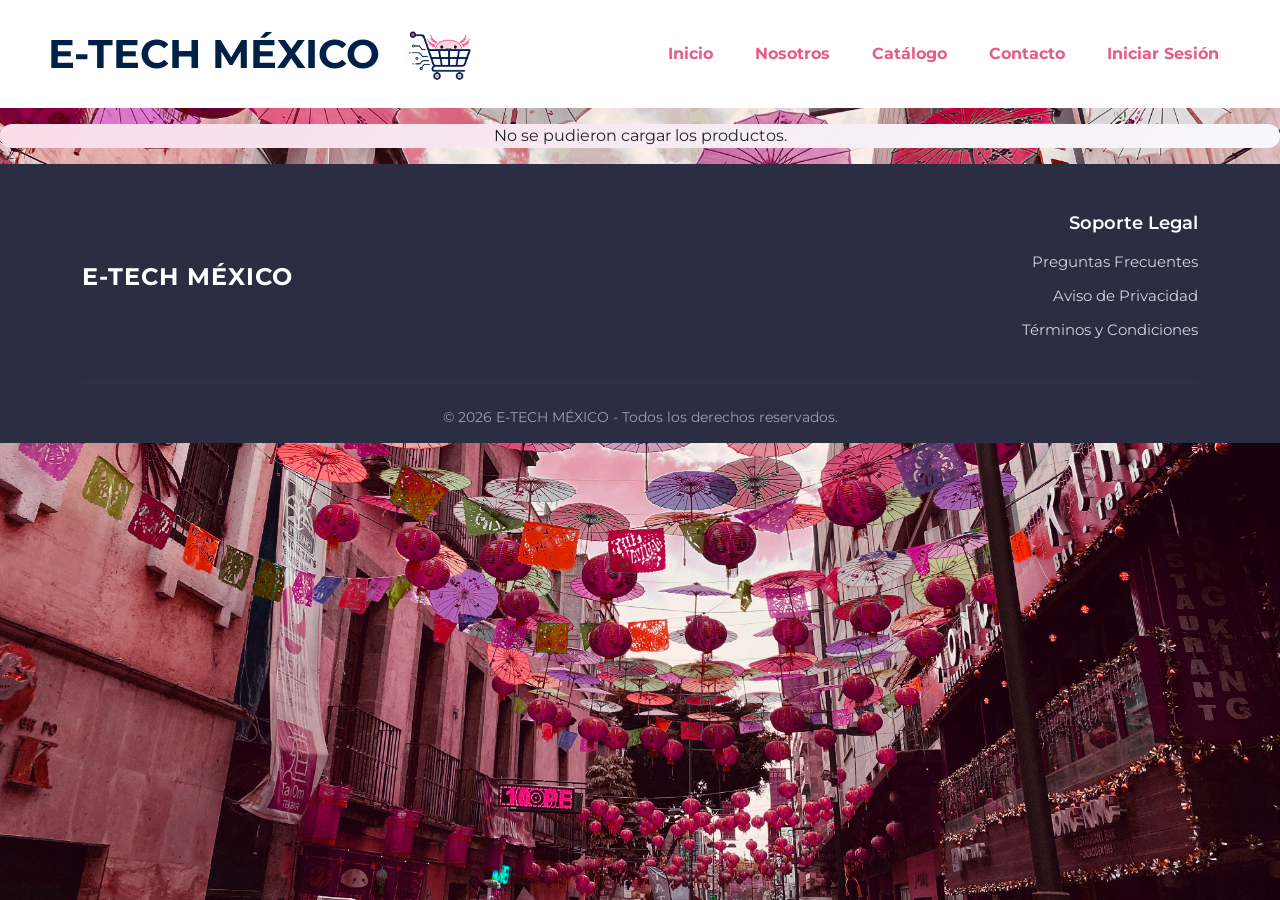
<file: catalogo.html>
<!DOCTYPE html>
<html lang="en">

<head>
    <meta charset="UTF-8">
    <meta name="viewport" content="width=device-width, initial-scale=1.0">
    <link href="https://cdn.jsdelivr.net/npm/bootstrap@5.3.8/dist/css/bootstrap.min.css" rel="stylesheet"
        integrity="sha384-sRIl4kxILFvY47J16cr9ZwB07vP4J8+LH7qKQnuqkuIAvNWLzeN8tE5YBujZqJLB" crossorigin="anonymous">
    <title>Catalogo E-TECH MÉXICO</title>
    <link rel="stylesheet" href="./css/styles.css">
    <link rel="icon" type="image/x-icon" href="/assets/images/logo_e_tech_transparente.png">
    <link rel="preconnect" href="https://fonts.googleapis.com">
    <link rel="preconnect" href="https://fonts.gstatic.com" crossorigin>
    <link
        href="https://fonts.googleapis.com/css2?family=Anton&family=Montserrat:ital,wght@0,100..900;1,100..900&display=swap"
        rel="stylesheet">
    <link href="https://fonts.googleapis.com/css2?family=Roboto:ital,wght@0,100..900;1,100..900&display=swap"
        rel="stylesheet">
</head>

<body>
    <nav>
    </nav>
    <main>
        <section id="product-catalog">
            <div class="container">
                <div id="productos-container"
                    class="justify-content-center row row-cols-1 row-cols-sm-2 row-cols-md-3 row-cols-lg-4 g-4 m-3 seccion-redes">
                </div>
            </div>
            </div>
        </section>
    </main>
    <footer>
        
    </footer>
    <script src="./js/main.js" type="module"></script>
    <script src="./js/productos.js" type="module"></script>
    <script src="https://cdn.jsdelivr.net/npm/bootstrap@5.3.8/dist/js/bootstrap.bundle.min.js"
        integrity="sha384-FKyoEForCGlyvwx9Hj09JcYn3nv7wiPVlz7YYwJrWVcXK/BmnVDxM+D2scQbITxI"
        crossorigin="anonymous"></script>
</body>

</html>
</file>
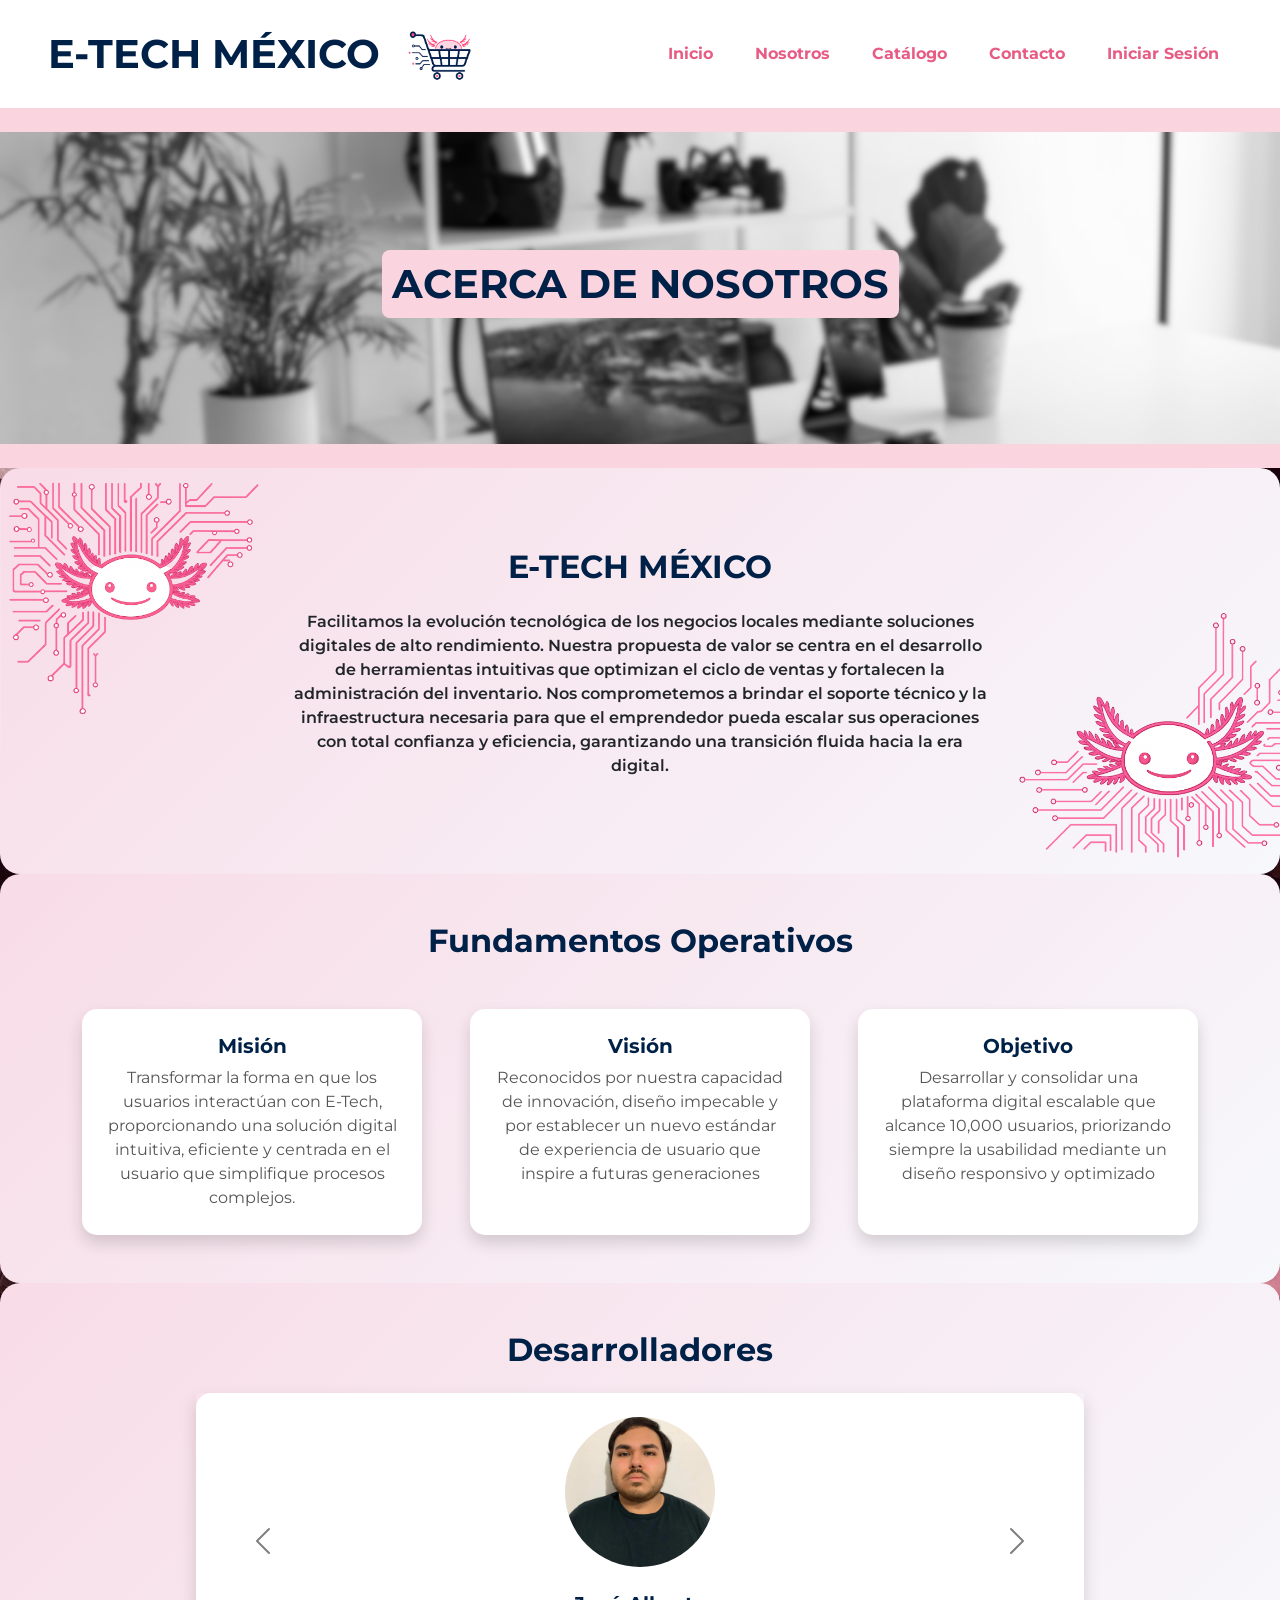
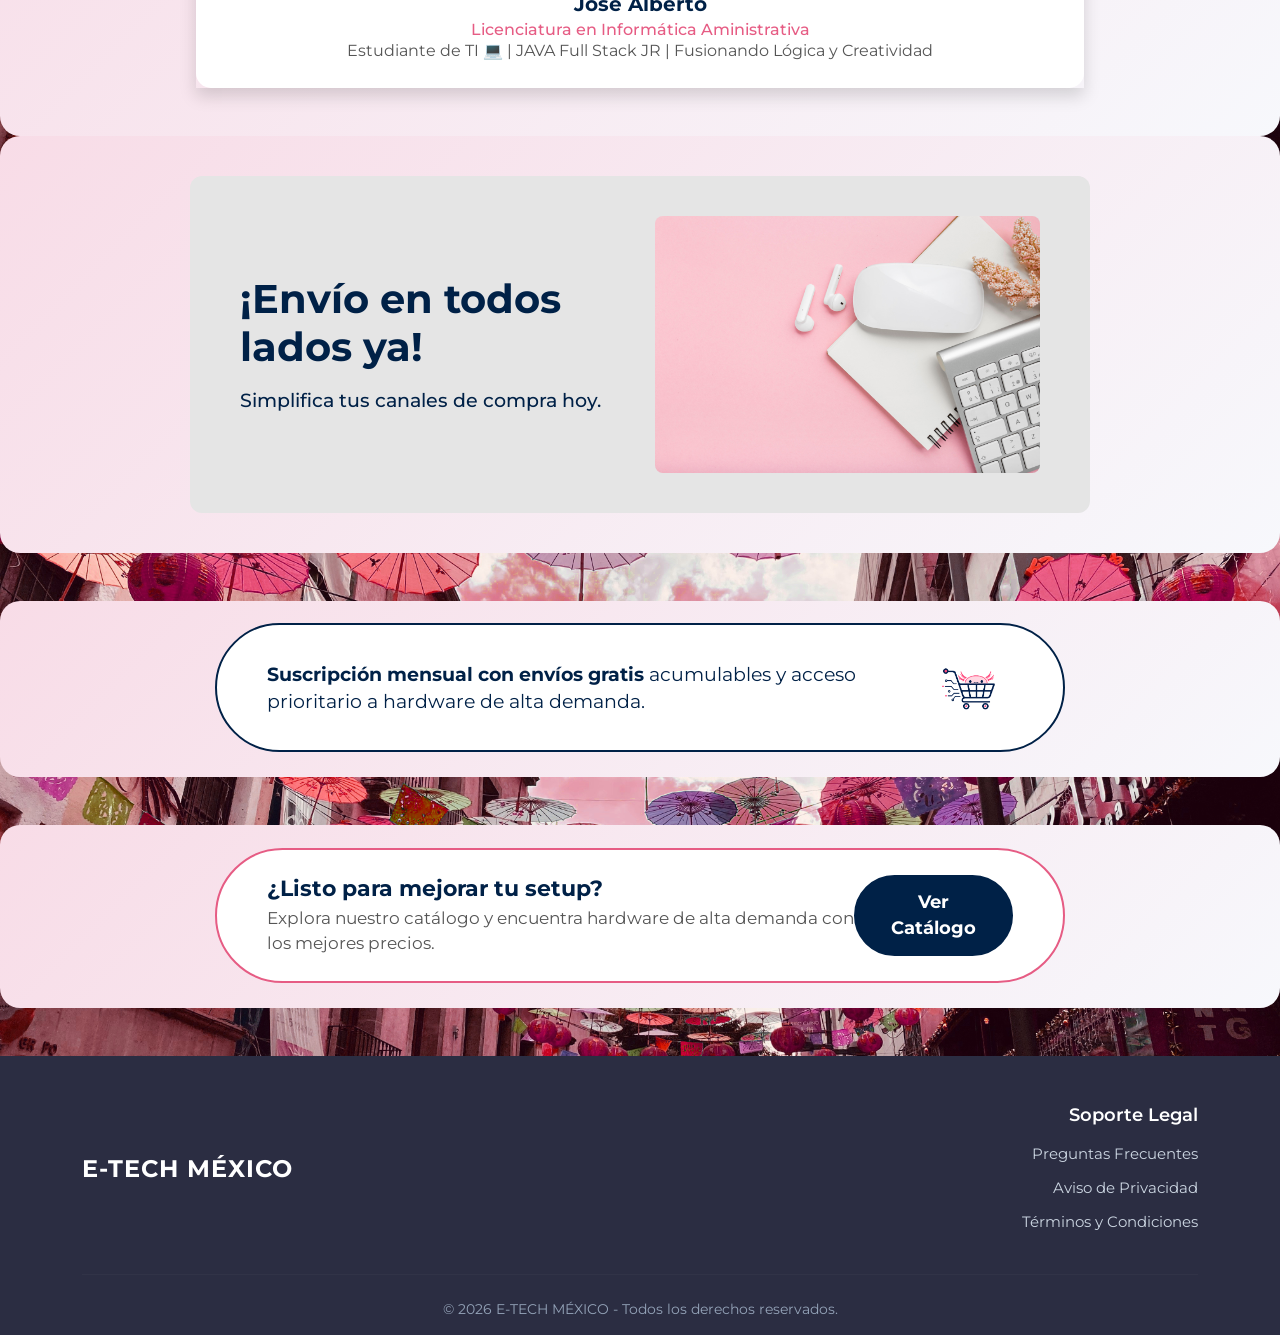
<file: nosotros.html>
<!doctype html>
<html lang="en">

<head>
    <meta charset="utf-8">
    <meta name="viewport" content="width=device-width, initial-scale=1">
    <title>Nosotros - E-TECH MÉXICO</title>
    <link href="https://cdn.jsdelivr.net/npm/bootstrap@5.3.8/dist/css/bootstrap.min.css" rel="stylesheet"
        integrity="sha384-sRIl4kxILFvY47J16cr9ZwB07vP4J8+LH7qKQnuqkuIAvNWLzeN8tE5YBujZqJLB" crossorigin="anonymous">
    <link rel="stylesheet" href="./css/styles.css">
    <link rel="icon" type="image/x-icon" href="/assets/images/logo_e_tech_transparente.png">
    <link rel="preconnect" href="https://fonts.googleapis.com">
    <link rel="preconnect" href="https://fonts.gstatic.com" crossorigin>
    <link
        href="https://fonts.googleapis.com/css2?family=Anton&family=Montserrat:ital,wght@0,100..900;1,100..900&display=swap"
        rel="stylesheet">
    <link href="https://fonts.googleapis.com/css2?family=Roboto:ital,wght@0,100..900;1,100..900&display=swap"
        rel="stylesheet">
</head>

<body>
    <nav>
    </nav>
    <header class="header-about py-4 px-0 mx-0 text-center">
        <div class="container d-flex justify-content-center align-items-center m-0 p-0">
            <h1 class="h1--header-about">ACERCA DE NOSOTROS</h1>
        </div>
    </header>
    <main>
        <section id="mission" class="text-center p-5 bg-white about-welcome-decor">

            <div class="position-relative z-1 mx-auto" style="max-width: 700px;">
                <h2 class="mb-4">E-TECH MÉXICO</h2>
                <p style="font-weight: 600;">Facilitamos la evolución tecnológica de los negocios locales mediante
                    soluciones digitales de alto
                    rendimiento. Nuestra
                    propuesta de valor se centra en el desarrollo de herramientas intuitivas que optimizan el ciclo de
                    ventas y fortalecen
                    la administración del inventario. Nos comprometemos a brindar el soporte técnico y la
                    infraestructura
                    necesaria para que
                    el emprendedor pueda escalar sus operaciones con total confianza y eficiencia, garantizando una
                    transición fluida hacia
                    la era digital.
                </p>
            </div>

            <img src="assets/images/Ajolote1.png" alt="Decoración Izquierda" class="decor-ajolote decor-left">

            <img src="assets/images/Ajolote2.png" alt="Decoración Derecha" class="decor-ajolote decor-right">

        </section>

        <section id="operational-fundamentals" class="bg-pink-light text-center p-5">
            <h2 class="mb-5">Fundamentos Operativos</h2>
            <div class="container">
                <div class="row g-5 justify-content-center">
                    <div class="col-12 col-lg-4 col-md-4 col-sm-6">
                        <div class="card card-zoom shadow h-100">
                            <div class="card-body">
                                <h5 class="card-title">Misión</h5>
                                <p class="card-text">Transformar la forma en que los usuarios interactúan con E-Tech,
                                    proporcionando una
                                    solución digital intuitiva,
                                    eficiente y centrada en el usuario que simplifique procesos complejos.</p>
                            </div>
                        </div>
                    </div>
                    <div class="col-12 col-lg-4 col-md-4 col-sm-6">
                        <div class="card card-zoom shadow h-100">
                            <div class="card-body">
                                <h5 class="card-title">Visión</h5>
                                <p class="card-text">Reconocidos por nuestra capacidad de innovación, diseño impecable y
                                    por
                                    establecer un nuevo estándar de experiencia de
                                    usuario que inspire a futuras generaciones</p>
                            </div>
                        </div>
                    </div>
                    <div class="col-12 col-lg-4 col-md-4 col-sm-6">
                        <div class="card card-zoom shadow h-100">
                            <div class="card-body">
                                <h5 class="card-title">Objetivo</h5>
                                <p class="card-text">Desarrollar y consolidar una plataforma digital escalable que
                                    alcance 10,000 usuarios, priorizando siempre la usabilidad
                                    mediante un diseño responsivo y optimizado</p>
                            </div>
                        </div>
                    </div>
                </div>
            </div>
        </section>
        <section id="team" class="p-3 text-center p-5 bg-white">
            <h2 class="mb-4">Desarrolladores</h2>
            <div class="d-flex justify-content-center">
                <div id="carouselExampleControlsNoTouching"
                    class="carousel carousel-developers slide carousel-dark shadow" data-bs-touch="false">
                    <div class="carousel-inner">
                        <div class="carousel-item active">
                            <div class="card card-person text-center">
                                <div class="pt-4 text-center">
                                    <img src="./assets/images/about/foto_jamg.jpg" class="rounded-circle img-fluid"
                                        alt="Profile Image" style="width: 150px; height: 150px; object-fit: cover;">
                                </div>
                                <div class="card-body">
                                    <h5 class="card-title">José Alberto</h5>
                                    <h6 class="card-subtitle">Licenciatura en Informática Aministrativa</h6>
                                    <p class="card-text">Estudiante de TI 💻 | JAVA Full Stack JR | Fusionando Lógica y
                                        Creatividad</p>
                                </div>
                            </div>
                        </div>
                        <div class="carousel-item">
                            <div class="card card-person text-center">
                                <div class="pt-4 text-center">
                                    <img src="./assets/images/about/foto_josue.png" class="rounded-circle img-fluid"
                                        alt="Profile Image" style="width: 150px; height: 150px; object-fit: cover;">
                                </div>
                                <div class="card-body">
                                    <h5 class="card-title">Josué Mariano</h5>
                                    <h6 class="card-subtitle">Ingeniería en Sistemas Computaciónales</h6>
                                    <p class="card-text">Computer Systems Engineering | FullStack Developer | Frontend
                                        Developer
                                        |
                                        Web
                                        Developer</p>
                                </div>
                            </div>
                        </div>
                        <div class="carousel-item">
                            <div class="card card-person text-center">
                                <div class="pt-4 text-center">
                                    <img src="./assets/images/about/foto_arely.jpg" class="rounded-circle img-fluid"
                                        alt="Profile Image" style="width: 150px; height: 150px; object-fit: cover;">
                                </div>
                                <div class="card-body">
                                    <h5 class="card-title">Areli Serrano Santiago</h5>
                                    <h6 class="card-subtitle">Ingeniera en Computación</h6>
                                    <p class="card-text">Ingeniera en Computación y Desarrolladora Java Full Stack
                                        Junior
                                    </p>
                                </div>
                            </div>
                        </div>
                        <div class="carousel-item">
                            <div class="card card-person text-center">
                                <div class="pt-4 text-center">
                                    <img src="./assets/images/about/foto_adair.png" class="rounded-circle img-fluid"
                                        alt="Profile Image" style="width: 150px; height: 150px; object-fit: cover;">
                                </div>
                                <div class="card-body">
                                    <h5 class="card-title">Javier Adair</h5>
                                    <h6 class="card-subtitle">Ingenierio en Mecatronica</h6>
                                    <p class="card-text">Full Stack Developer | HTML | CSS | Java | Web Developer</p>
                                </div>
                            </div>
                        </div>
                        <div class="carousel-item">
                            <div class="card card-person text-center">
                                <div class="pt-4 text-center">
                                    <img src="./assets/images/about/foto_nathaly.jpeg" class="rounded-circle img-fluid"
                                        alt="Profile Image" style="width: 150px; height: 150px; object-fit: cover;">
                                </div>
                                <div class="card-body">
                                    <h5 class="card-title">Nathaly Alvarez Quintero</h5>
                                    <h6 class="card-subtitle">Licenciatura en Informática Administrativa</h6>
                                    <p class="card-text">Java Script | HTML | CSS | Linux | Excel | GIT | Paqueteria
                                        Office
                                    </p>
                                </div>
                            </div>
                        </div>
                        <div class="carousel-item">
                            <div class="card card-person text-center">
                                <div class="pt-4 text-center">
                                    <img src="./assets/images/about/foto_alejandro.jpg" class="rounded-circle img-fluid"
                                        alt="Profile Image" style="width: 150px; height: 150px; object-fit: cover;">
                                </div>
                                <div class="card-body">
                                    <h5 class="card-title">Kevin Alejandro</h5>
                                    <h6 class="card-subtitle">Ingeniería en Ciencia de Datos</h6>
                                    <p class="card-text">Data Science Student @ UNITEC | Full Stack Developer Trainee @
                                        Generation | JavaScript & Java | Cloud & Data Analytics</p>
                                </div>
                            </div>
                        </div>
                        <button class="carousel-control-prev" type="button"
                            data-bs-target="#carouselExampleControlsNoTouching" data-bs-slide="prev">
                            <span class="carousel-control-prev-icon" aria-hidden="true"></span>
                            <span class="visually-hidden">Anterior</span>
                        </button>
                        <button class="carousel-control-next" type="button"
                            data-bs-target="#carouselExampleControlsNoTouching" data-bs-slide="next">
                            <span class="carousel-control-next-icon" aria-hidden="true"></span>
                            <span class="visually-hidden">Siguiente</span>
                        </button>
                    </div>
                </div>
            </div>
        </section>

        <section class="shipping-banner">
            <div class="shipping-container">
                <div class="shipping-text">
                    <h2>¡Envío en todos lados ya!</h2>
                    <p>Simplifica tus canales de compra hoy.</p>
                </div>

                <div class="shipping-image">
                    <img src="assets/images/laptop-rosa.jpg" alt="Registro y Cupón E-Tech">
                </div>
            </div>

        </section>

        <section>
            <!-- Bloque de Suscripción Mensual -->
            <div class="container my-5 d-flex justify-content-center ">
                <div
                    class="subscription-card d-flex align-items-center justify-content-between flex-column flex-md-row seccion-redes">
                    <!-- Texto informativo (Izquierda) -->
                    <div class="subscription-card-text text-center text-md-start mb-3 mb-md-0">
                        <p class="mb-0"><strong>Suscripción mensual con envíos gratis</strong> acumulables y acceso
                            prioritario a hardware de alta demanda.</p>
                    </div>
                    <!-- Icono/Logo (Derecha) -->
                    <div class="subscription-card-icon">
                        <img src="assets/images/logo_e_tech_transparente.png" alt="E-Tech Carrito" class="img-fluid">
                    </div>
                </div>
            </div>
        </section>

        <section>
            <div class="container my-5 d-flex justify-content-center">
                <div
                    class="explore-catalog-card d-flex align-items-center justify-content-between flex-column flex-md-row seccion-redes">
                    <!-- Texto informativo (Izquierda) -->
                    <div class="explore-text text-center text-md-start mb-3 mb-md-0">
                        <h3 class="mb-1">¿Listo para mejorar tu setup?</h3>
                        <p class="mb-0">Explora nuestro catálogo y encuentra hardware de alta demanda con los mejores
                            precios.</p>
                    </div>
                    <!-- Botón de redirección (Derecha) -->
                    <div class="explore-action">
                        <a href="catalogo.html" class="btn btn-catalog-redirect">Ver Catálogo</a>
                    </div>
                </div>
            </div>
        </section>

    </main>
    <footer>

    </footer>
    <script src="./js/main.js" type="module"></script>
    <script src="https://cdn.jsdelivr.net/npm/bootstrap@5.3.8/dist/js/bootstrap.bundle.min.js"
        integrity="sha384-FKyoEForCGlyvwx9Hj09JcYn3nv7wiPVlz7YYwJrWVcXK/BmnVDxM+D2scQbITxI"
        crossorigin="anonymous"></script>
</body>

</html>
</file>
<file: css/styles.css>
:root {
    --color-azul-oscuro: #002147;
    --color-rosa-claro: #FAD5E0;
    --color-rosa-pastel: #D5A1AF;
    --color-rosa-ajolote: #E65C84;
    --color-blanco-puro: white;
    --color-gris-claro: #F4F4F6;

    --color-boton-primary: #2d3e57;
    --color-boton-primary-hover: #444f62;
    --color-boton-primary-active: #39588e;
}

body {
    font-family: 'Montserrat', Arial, sans-serif;
    background-image: url('../assets/images/fondo-index-2.jpg');
    background-size: 100vw; 
    background-position: top center;
    /*background-repeat: no-repeat;*/
    background-color: var(--color-rosa-claro); 
    position: relative;
}

/* --- MEDIA QUERY PARA RESPONSIVO (MÓVILES) --- */
@media (max-width: 768px) {
    body {
        background-size: cover; 
    }
}

nav {
    background-color: var(--color-blanco-puro);
    width: 100%;
    box-sizing: border-box;
}

.navbar {
    gap: 0.75rem;
}

.navbar-links {
    max-width: 100%;
}

.hover-text-logo {
    transition: transform 0.3s ease;
}

.hover-text-logo:hover {
    transform: scale(1.04);
}


.hover-img-logo {
    transition: transform 0.3s ease;
}

.hover-img-logo:hover {
    transform: translateY(-5px);
}

@media (max-width: 992px) {
    nav {
        padding-left: 1rem;
        padding-right: 1rem;
    }

    .btn-nav {
        font-size: 0.95rem;
    }
}

@media (max-width: 768px) {
    nav {
        padding: 0.5rem;
    }

    .navbar {
        gap: 0.5rem;
    }

    .navbar>.d-flex:first-child {
        width: 100%;
        justify-content: center;
    }

    .navbar>.d-flex:last-child {
        width: 100%;
        justify-content: center;
    }

    .btn-nav {
        font-size: 0.85rem;
        padding: 0.25rem 0.45rem;
    }
}

h1,
h2,
h5 {
    color: var(--color-azul-oscuro);
    font-weight: bold;
}


.header-about {
    background-color: var(--color-rosa-claro);
    height: 360px;
    width: 100%;
}

.header-about .container {
    height: 100%;
    width: 100%;
    max-width: none;

    box-sizing: border-box;
    background-image: url(../assets/images/laptop-dos-desenfocado.jpg);
    background-repeat: no-repeat;
    background-size: cover;
    background-position: center center;
}

.h1--header-about {
    background-color: var(--color-rosa-claro);
    padding: 10px;
    border-radius: 8px
}

.bg-pink-light {
    background-color: var(--color-rosa-claro);
}

.btn-nav {
    font-weight: bold;
    color: var(--color-rosa-ajolote);
}

.card-body h5 {
    color: var(--color-azul-oscuro)
}

.card-body h6 {
    color: var(--color-rosa-ajolote)
}

.card-zoom {
    scale: 1;
    transition: scale 0.4s;
}

.card-zoom:hover {
    scale: 1.1;
    transition: scale 0.4s;
}

.carousel-developers {
    width: 75%;
}

footer {
    color: var(--color-blanco-puro);
    background-color: #002147;
}

footer h6 {
    font-weight: bold;
    padding: 0;
    margin: 0;
    text-align: center;
}

.img-container {
    height: 200px;
    display: flex;
    align-items: center;
    justify-content: center;
    background-color: #f8f9fa;
}

.img-container img {
    max-height: 100%;
    object-fit: contain;
}

.product-card {
    transition: transform 0.3s ease, box-shadow 0.3s ease;
}

.product-card:hover {
    transform: translateY(-5px);
    box-shadow: 0 10px 20px rgba(0, 0, 0, 0.12) !important;
}

.card-formulario {
    border-radius: 10px;
}

.btn-shopping-cart {
    background-color: var(--color-azul-oscuro);
    border: none;
}

/* Contenedor "¡Envios Ya!" */
.shipping-banner {
    width: 100%;
    padding: 40px 20px;
    display: flex;
    justify-content: center;
    background-color: #ffffff;
}


.shipping-container {
    background-color: #e5e5e5;
    border-radius: 12px;
    width: 100%;
    max-width: 900px;
    display: flex;
    align-items: center;
    justify-content: space-between;
    padding: 40px 50px;
    box-sizing: border-box;
}

.shipping-text {
    flex: 1;
    padding-right: 30px;
}

.shipping-text h2 {
    color: var(--color-azul-oscuro);
    font-size: 2.5rem;
    font-weight: bold;
    margin-bottom: 15px;
    line-height: 1.2;
}

.shipping-text p {
    color: var(--color-azul-oscuro);
    font-size: 1.2rem;
    font-weight: 500;
    margin: 0;
}

.shipping-image {
    flex: 1;
    display: flex;
    justify-content: flex-end;
}

.shipping-image img {
    max-width: 100%;
    height: auto;
    border-radius: 8px;
    object-fit: cover;
}

.about-welcome-decor {
    position: relative;
    overflow: hidden;
    padding-top: 80px !important;
    padding-bottom: 80px !important;
}

.decor-ajolote {
    position: absolute;
    width: 280px;
    height: auto;
    z-index: 0;
    pointer-events: none;
}

.decor-left {
    top: 0;
    left: 0;
}

.decor-right {
    bottom: 0;
    right: 0;
}

.subscription-card {
    border: 2px solid var(--color-azul-oscuro);
    background-color: #ffffff;
    border-radius: 100px;
    padding: 20px 50px;
    width: 100%;
    max-width: 850px;
    box-sizing: border-box;
}

.subscription-card-text p {
    color: var(--color-azul-oscuro);
    font-size: 1.2rem;
    line-height: 1.4;
}

.subscription-card-text p strong {
    font-weight: bold;
}

.subscription-card-icon img {
    max-width: 85px;
    height: auto;
}

.explore-catalog-card {
    border: 2px solid var(--color-rosa-ajolote, #ff69b4);
    background-color: #ffffff;
    border-radius: 100px;
    padding: 25px 50px;
    width: 100%;
    max-width: 850px;
    box-sizing: border-box;
}

.explore-text h3 {
    color: var(--color-azul-oscuro);
    font-size: 1.4rem;
    font-weight: bold;
}

.explore-text p {
    color: #555555;
    font-size: 1.05rem;
}

.btn-primary {
    --bs-btn-bg: var(--color-boton-primary);
    --bs-btn-border-color: var(--color-boton-primary);
    --bs-btn-hover-bg: var(--color-boton-primary-hover);
    --bs-btn-hover-border-color: var(--color-boton-primary-hover);
    --bs-btn-active-bg: var(--color-boton-primary-active);
    --bs-btn-active-border-color: var(--color-boton-primary-active);
}

.btn-outline-primary {
    --bs-btn-border-color: var(--color-boton-primary);
    --bs-btn-hover-bg: var(--color-boton-primary-hover);
    --bs-btn-hover-border-color: var(--color-boton-primary-hover);
    --bs-btn-active-bg: var(--color-boton-primary-active);
    --bs-btn-active-border-color: var(--color-boton-primary-active);
    color: var(--color-boton-primary);
}

.btn-catalog-redirect {
    background-color: var(--color-azul-oscuro);
    color: #ffffff !important;
    font-weight: bold;
    font-size: 1.1rem;
    padding: 12px 35px;
    border-radius: 50px;
    border: 2px solid var(--color-azul-oscuro);
    text-decoration: none;
    display: inline-block;
    transition: transform 0.2s ease, background-color 0.2s ease;
}

.btn-catalog-redirect:hover {
    background-color: transparent;
    color: var(--color-azul-oscuro) !important;
    transform: scale(1.05);
}

.social-card {
    border: 2px solid var(--color-rosa-ajolote, #ff69b4);
    background-color: #ffffff;
    border-radius: 100px;
    padding: 15px 45px;
    width: 100%;
    max-width: 580px;
    box-sizing: border-box;
    box-shadow: 0 4px 6px rgba(0, 0, 0, 0.05);
}

.social-title {
    color: var(--color-azul-oscuro);
    font-weight: bold;
    font-size: 1.15rem;
    white-space: nowrap;
}

.social-icons {
    display: flex;
    align-items: center;
}

.social-icon-img {
    width: 32px;
    height: 32px;
    object-fit: contain;
    transition: transform 0.2s ease;
}

.social-icon-img:hover {
    transform: scale(1.2);
}

/* --- FOOTER --- */
.footer-custom {
    background-color: #2b2d42;
    color: #ffffff;
}

.footer-logo {
    font-weight: bold;
    font-size: 1.5rem;
    letter-spacing: 1px;
}

.footer-img-brand {
    max-width: 100px;
    height: auto;
}

.footer-title {
    font-size: 1.15rem;
    font-weight: 600;
    position: relative;
    color: #ffffff;
}

.footer-links li {
    margin-bottom: 10px;
}

.footer-links a {
    color: #cbd5e1;
    text-decoration: none;
    font-size: 0.95rem;
    transition: color 0.2s ease;
}


.footer-links a:hover {
    color: var(--color-rosa-ajolote, #ff69b4);
}

.footer-divider {
    border-top: 1px solid rgba(255, 255, 255, 0.1);
}

.copyright-text {
    font-size: 0.85rem;
    color: #94a3b8;
}

.swal2-popup {
    font-family: 'Montserrat', Arial, sans-serif;
    color: var(--color-azul-oscuro);
}

.swtalert-confirm-btn {
    background-color: var(--color-rosa-ajolote) !important;
    color: #ffffff !important;
    border-radius: 4px;
    /* border: none; */
}

.ajolote {
    animation: ajoloteJump 3s ease-in-out infinite;
}

.ajolote {
    animation: brincar 3s ease-in-out infinite;
}

/* SOLO afecta a Categorías Destacadas */

.categorias .categoria-card{
    border-radius:15px;
    transition: all .35s ease;
    cursor:pointer;
}

.categorias .categoria-card:hover{
    transform: translateY(-12px);
    box-shadow:0 20px 30px rgba(0,0,0,.18) !important;
    background:#c278a8;
    color:white;
}

.categorias .categoria-card .icono{
    transition: all .35s ease;
}

.categorias .categoria-card:hover .icono{
    transform: scale(1.3) rotate(8deg);
}

/* SOLO para la sección de beneficios */

.beneficios-card{
    position: relative;
    overflow: hidden;
    border-radius: 15px;
    cursor: pointer;
    transition: transform .4s ease, box-shadow .4s ease;
}

/* Efecto de brillo */
.beneficios-card::before{
    content: "";
    position: absolute;
    top: 0;
    left: -120%;
    width: 60%;
    height: 100%;
    background: rgba(255,255,255,.4);
    transform: skewX(-25deg);
    transition: .7s;
}

.beneficios-card:hover::before{
    left: 150%;
}

/* Ligero zoom */
.beneficios-card:hover{
    transform: scale(1.05);
    box-shadow: 0 15px 30px rgba(0,0,0,.18) !important;
}

/* Animación del emoji */
.beneficios-card h1{
    transition: transform .4s ease;
}

.beneficios-card:hover h1{
    transform: rotate(15deg) scale(1.2);
}

.ajolote{
    animation: carrito 3s ease-in-out infinite;
}

@keyframes carrito{
    0%{
        transform: translateX(-10px);
    }
    50%{
        transform: translateX(10px);
    }
    100%{
        transform: translateX(-10px);
    }
}


/* HERO */
.hero-section{
    position: relative;
    overflow: hidden;
}

/* Fondo */
.circuitos{
    position:absolute;
    top:0;
    left:0;
    width:100%;
    height:100%;
    z-index:0;
}

.hero-section .col-lg-6{
    position:relative;
    z-index:2;
}

/* Líneas */
.linea{
    position:absolute;
    height:3px;
    background:#ff5c93;
    opacity:.15;
    border-radius:20px;
}

.l1{
    width:180px;
    top:70px;
    left:40px;
}

.l2{
    width:170px;
    bottom:80px;
    left:200px;
}

.l3{
    width:180px;
    top:120px;
    right:80px;
}

.l4{
    width:150px;
    bottom:60px;
    right:180px;
}

/* Puntos */
.punto{
    position:absolute;
    width:12px;
    height:12px;
    background:#ff5c93;
    border-radius:50%;
    animation:pulse 2s infinite;
}

.p1{top:64px;left:35px;}
.p2{top:115px;right:70px;}
.p3{bottom:75px;left:360px;}
.p4{bottom:55px;right:170px;}
.p5{top:220px;left:55%;}

@keyframes pulse{
    0%,100%{
        transform:scale(1);
        opacity:.4;
    }
    50%{
        transform:scale(1.5);
        opacity:1;
    }
}

/* Movimiento del ajolote */
.ajolote{
    animation:mover 3s ease-in-out infinite;
}

@keyframes mover{
    0%,100%{
        transform:translateX(-10px);
    }
    50%{
        transform:translateX(10px);
    }
}

.ajolote1{
    filter: drop-shadow(-10px 0 0 rgba(255,92,147,.25))
            drop-shadow(-20px 0 0 rgba(255,92,147,.15));
}

.hero-tech {
    position: relative;
    overflow: hidden;
    background: linear-gradient(135deg, #ffffff, #ffe8f1);
    border-radius: 25px;
    padding: 70px 40px;
    text-align: center;
}


.hero-content {
    position: relative;
    z-index: 2;
}


.ajolote1 {
    max-height: 130px;
    animation: float 3s ease-in-out infinite;
}


.hero-tech h1 {
    font-size: 42px;
    font-weight: 800;
    color: #082b55;
    margin-bottom: 15px;
}


.hero-tech h1 span {
    color: #f28bb5;
}


.hero-tech p {
    font-size: 20px;
    color: #555;
    max-width: 700px;
    margin: auto;
    line-height: 1.6;
}


.btn-tech {
    margin-top: 25px;
    background: #082b55;
    color: white;
    padding: 12px 35px;
    border-radius: 30px;
    font-weight: bold;
    transition: .3s;
}


.btn-tech:hover {
    background: #f28bb5;
    color:white;
    transform: translateY(-3px);
}


/* Decoraciones */

.circle {
    position:absolute;
    border-radius:50%;
    opacity:.3;
}


.circle-one {
    width:250px;
    height:250px;
    background:#f8b6d0;
    top:-100px;
    left:-80px;
}


.circle-two {
    width:220px;
    height:220px;
    background:#b8d8ff;
    bottom:-90px;
    right:-60px;
}



/* Animación logo */

@keyframes float {

    0%,100% {
        transform: translateY(0);
    }

    50% {
        transform: translateY(-12px);
    }

}

/* BLOG */

section{
    background: linear-gradient(135deg,#f8dce7,#f7f8fc);
    border-radius:20px;
}

.card{
    border:none;
    border-radius:15px;
    overflow:hidden;
    transition:all .3s ease;
}

.card:hover{
    transform:translateY(-10px);
    box-shadow:0 15px 35px rgba(0,0,0,.2);
}

.card img{
    height:250px;
    object-fit:cover;
}

.card-body{
    display:flex;
    flex-direction:column;
    padding:25px;
}

.card-title{
    color:#082f63;
}

.card-text{
    color:#555;
}

.btn-outline-primary{
    border-radius:30px;
    padding:8px 20px;
    font-weight:bold;
    transition:.3s;
}

.btn-outline-primary:hover{
    background:#38465a;
    color:white;
}

.badge{
    width:max-content;
    padding:8px 14px;
    font-size:.85rem;
    border-radius:20px;
}


/* =======================
      NUESTRO IMPACTO
========================== */

.impact-card{

    background:white;
    border-radius:20px;
    padding:35px 20px;

    box-shadow:0 10px 25px rgba(0,0,0,.08);

    transition:.3s;
}

.impact-card:hover{

    transform:translateY(-10px);

    box-shadow:0 20px 35px rgba(0,0,0,.15);

}

.impact-icon{

    font-size:45px;

    margin-bottom:15px;

}

.impact-card h1{

    color:#39485e;

    font-weight:bold;

}

.impact-card p{

    color:#666;

    margin-bottom:0;

}


/* =======================
            FAQ
========================== */

.accordion{

    border-radius:20px;

}

.accordion-item{

    border:none;

}

.accordion-button{

    font-weight:bold;

    font-size:18px;

    padding:20px;

}

.accordion-button:not(.collapsed){

    background:#2b3646;

    color:white;

}

.accordion-body{

    font-size:16px;

    line-height:1.8;

}


/* =======================
      REDES SOCIALES
========================== */

.social-icons{

    display:flex;

    justify-content:center;

    gap:25px;

}

.social-icons a{

    width:65px;

    height:65px;

    background:white;

    color:#0d6efd;

    font-size:30px;

    border-radius:50%;

    display:flex;

    justify-content:center;

    align-items:center;

    text-decoration:none;

    box-shadow:0 8px 20px rgba(0,0,0,.12);

    transition:.3s;

}

.social-icons a:hover{

    background:#404c5f;

    color:white;

    transform:translateY(-8px) scale(1.1);

}

.separar-seccion {
    margin-bottom: 50px;
    margin-top: 50px;
}

.seccion-redes {
    margin-bottom: 25px; 
    margin-top: 2%;
}
</file>
